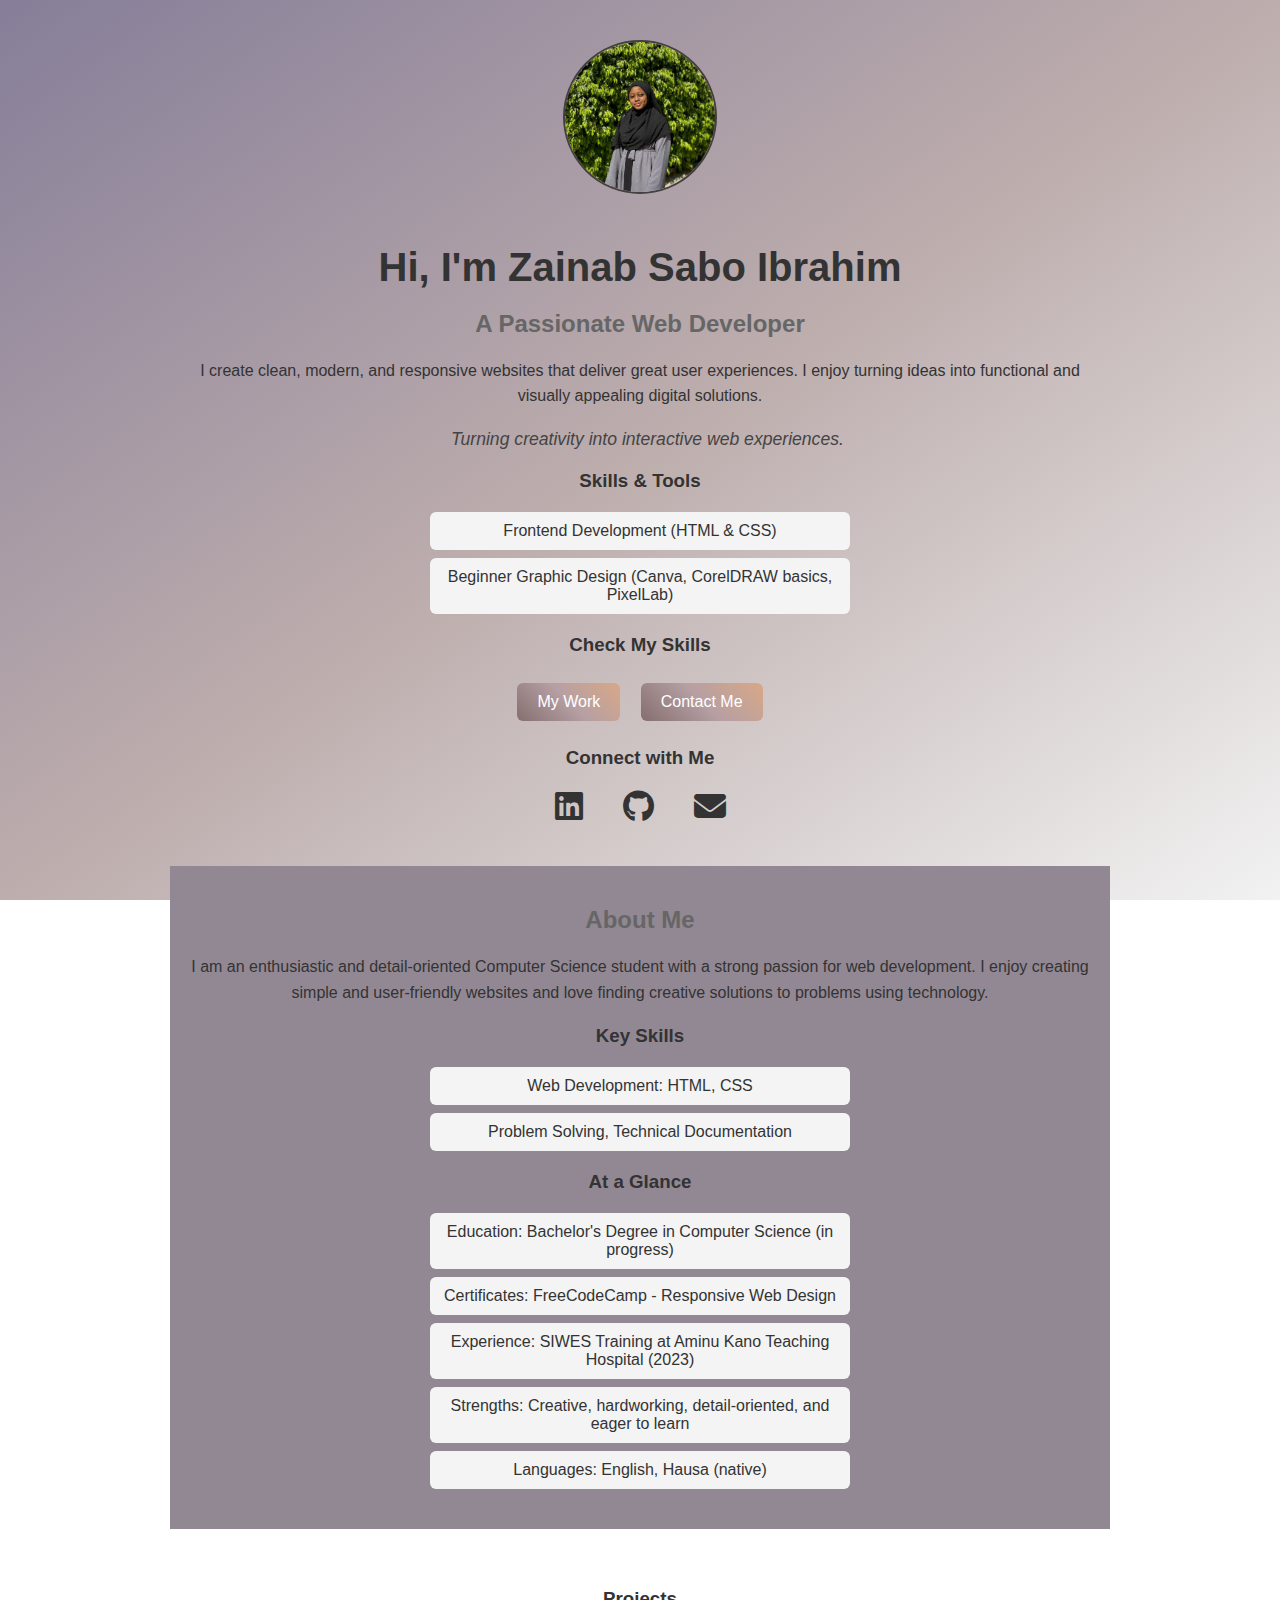
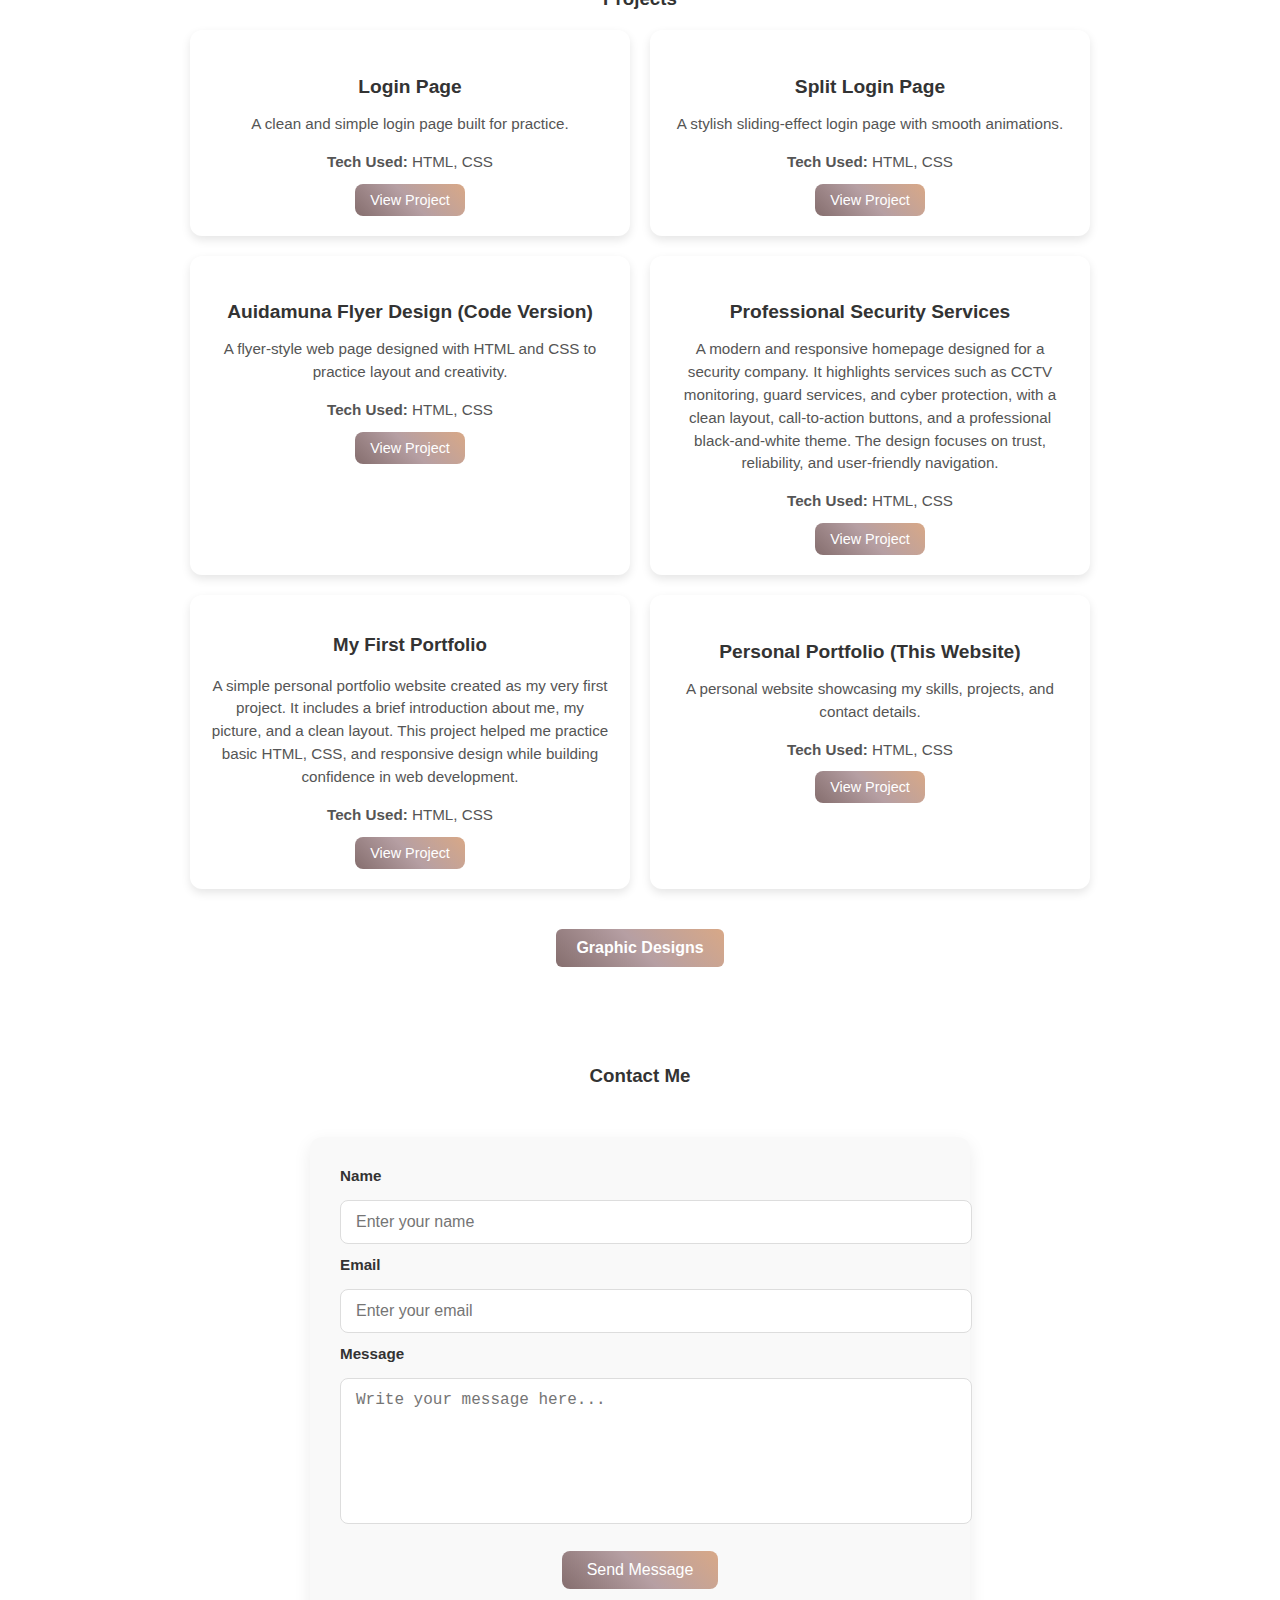
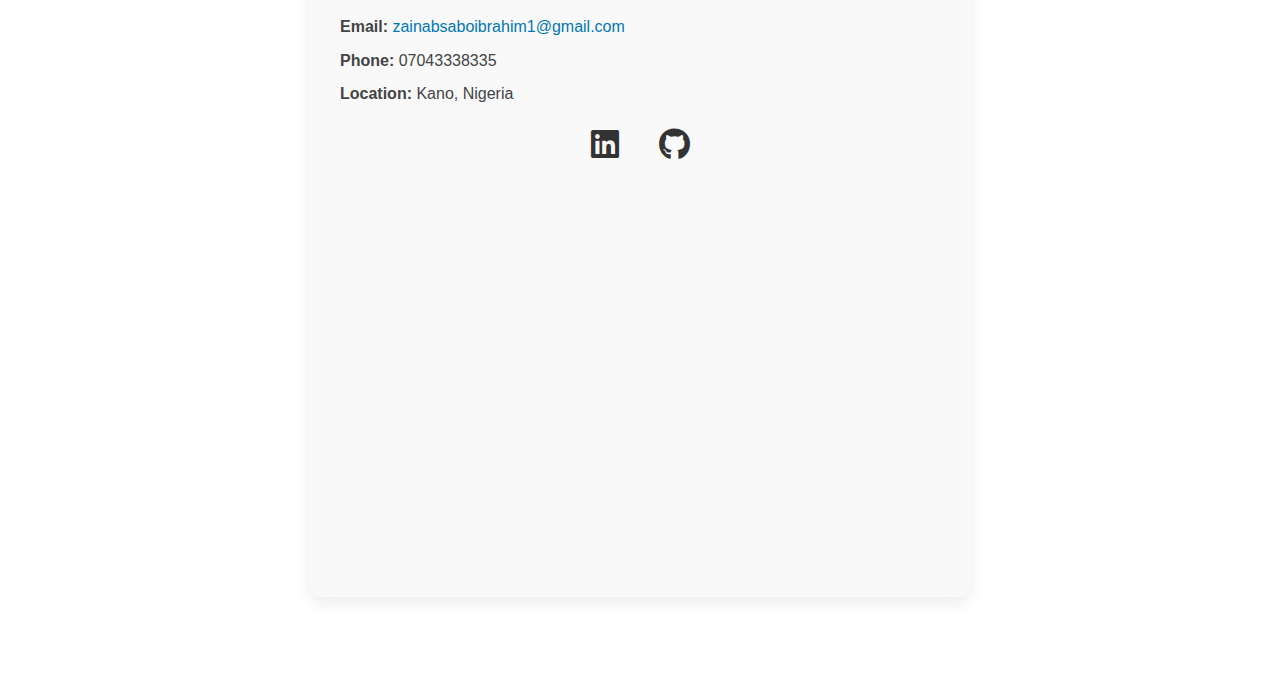
<file: index.html>
<!DOCTYPE html>
<html>
    <head>
        <title>
            Personal Portofolio
        </title>
        <meta charset="utf-8">
        <meta name="viewport" content="width=initial-width, initial-scale=1.0">
        <link rel="stylesheet" href="styles.css">
        <link rel="stylesheet" href="https://cdnjs.cloudflare.com/ajax/libs/font-awesome/6.5.0/css/all.min.css">

    </head>
    <body>
        <main>
            <section>
            <img src="images/My Picture.jpg" alt="Zainab Sabo Ibrahim" class="profile-img">
            <h1>Hi, I'm Zainab Sabo Ibrahim</h1>
            <h2>A Passionate Web Developer</h2>
            <p>I create clean, modern, and responsive websites that
            deliver great user experiences. I enjoy turning ideas into functional 
            and visually appealing digital solutions.</p>

            <blockquote>Turning creativity into interactive web experiences.</blockquote>

            <h3>Skills & Tools</h3>
            <ul>
                <li>Frontend Development (HTML & CSS)</li>
                <li>Beginner Graphic Design (Canva, CorelDRAW basics, PixelLab)</li>
            </ul>

            <h3>Check My Skills</h3>
            <a href="#work" class="btn">My Work</a>
            <a href="contact.html" class="btn">Contact Me</a>
            

            <h3>Connect with Me</h3>
            <div class="social-links">
                <a href="https://www.linkedin.com/in/zainab-sabo-ibrahim-6a1b7b295/" target="_blank"><i class="fab fa-linkedin"></i></a>
                <a href="https://github.com/ZainabSabo" target="_blank"><i class="fab fa-github"></i></a>
                <a href="https://mail.google.com/mail/?view=cm&fs=1&to=zainabsaboibrahim1@gmail.com"><i class="fas fa-envelope"></i></a>
            </div>
            </section>

           
<section class="about">
  <h2>About Me</h2>
  <p>I am an enthusiastic and detail-oriented Computer Science student with a strong passion for web development. 
     I enjoy creating simple and user-friendly websites and love finding creative solutions to problems using technology.</p>

  <h3>Key Skills</h3>
  <ul>
    <li>Web Development: HTML, CSS</li>
    <li>Problem Solving, Technical Documentation</li>
  </ul>

  <h3>At a Glance</h3>
  <ul>
    <li>Education: Bachelor's Degree in Computer Science (in progress)</li>
    <li>Certificates: FreeCodeCamp - Responsive Web Design</li>
    <li>Experience: SIWES Training at Aminu Kano Teaching Hospital (2023)</li>
    <li>Strengths: Creative, hardworking, detail-oriented, and eager to learn</li>
    <li>Languages: English, Hausa (native)</li>
  </ul>


</section>



</section>
            <section id="work"><h3>Projects</h3>
<div class="projects">

  <div class="project">
    <h4>Login Page</h4>
    <p>A clean and simple login page built for practice.</p>
    <p><strong>Tech Used:</strong> HTML, CSS</p>
    <a href="https://zainabsabo.github.io/LoginPage/" target="_blank">View Project</a>
  </div>

  <div class="project">
    <h4>Split Login Page</h4>
    <p>A stylish sliding-effect login page with smooth animations.</p>
    <p><strong>Tech Used:</strong> HTML, CSS</p>
    <a href="https://zainabsabo.github.io/split-login-page/" target="_blank">View Project</a>
  </div>

  <div class="project">
    <h4>Auidamuna Flyer Design (Code Version)</h4>
    <p>A flyer-style web page designed with HTML and CSS to practice layout and creativity.</p>
    <p><strong>Tech Used:</strong> HTML, CSS</p>
    <a href="https://zainabsabo.github.io/Real-Estate/" target="_blank">View Project</a>
  </div>

  <div class="project">
  <h4>Professional Security Services</h4>
  <p>
    A modern and responsive homepage designed for a security company.  
    It highlights services such as CCTV monitoring, guard services, and cyber protection,  
    with a clean layout, call-to-action buttons, and a professional black-and-white theme.  
    The design focuses on trust, reliability, and user-friendly navigation.
  </p>
  <p><strong>Tech Used:</strong> HTML, CSS</p>
  <a href="https://zainabsabo.github.io/professional-security/" target="_blank">View Project</a>
  </div>

  <div class="project">
  <h3>My First Portfolio</h3>
  <p>
    A simple personal portfolio website created as my very first project.  
    It includes a brief introduction about me, my picture, and a clean layout.  
    This project helped me practice basic HTML, CSS, and responsive design while  
    building confidence in web development.
  </p>
  <p><strong>Tech Used:</strong> HTML, CSS</p>
    <a href="https://zainabsabo.github.io/My-Portfolio/" target="_blank">View Project</a>
  </div>

  <div class="project">
    <h4>Personal Portfolio (This Website)</h4>
    <p>A personal website showcasing my skills, projects, and contact details.</p>
    <p><strong>Tech Used:</strong> HTML, CSS</p>
    <a href="#" target="_blank">View Project</a>
  </div>

  <div class="projects-button">
  <a href="graphics.html" class="btn-centered">Graphic Designs</a>
  </div>

</div>
</section>
            <section><h3>Contact Me</h3>

<div class="contact-container">
  
 
  <div class="contact-form">
    <form action="https://formspree.io/f/xyznjgwo" method="POST">
      <label for="name">Name</label>
      <input type="text" id="name" name="name" placeholder="Enter your name" required>

      <label for="email">Email</label>
      <input type="email" id="email" name="email" placeholder="Enter your email" required>

      <label for="message">Message</label>
      <textarea id="message" name="message" placeholder="Write your message here..." required></textarea>

      <button type="submit">Send Message</button>
    </form>
  </div>

  
  <div class="contact-info">
    <p><strong>Email:</strong> <a href="https://mail.google.com/mail/?view=cm&fs=1&to=zainabsaboibrahim1@gmail.com">
    zainabsaboibrahim1@gmail.com</a></p>
    <p><strong>Phone:</strong> 07043338335</p>
    <p><strong>Location:</strong> Kano, Nigeria</p>

    <div class="social-links">
  <a href="https://www.linkedin.com/in/zainab-sabo-ibrahim-6a1b7b295/" target="_blank">
    <i class="fab fa-linkedin"></i>
  </a>
  <a href="https://github.com/ZainabSabo" target="_blank">
    <i class="fab fa-github"></i>
  </a>
</div>

     
    </div>
  </div>

</div>
</section>
        </main>
    </body>
</html>
</file>
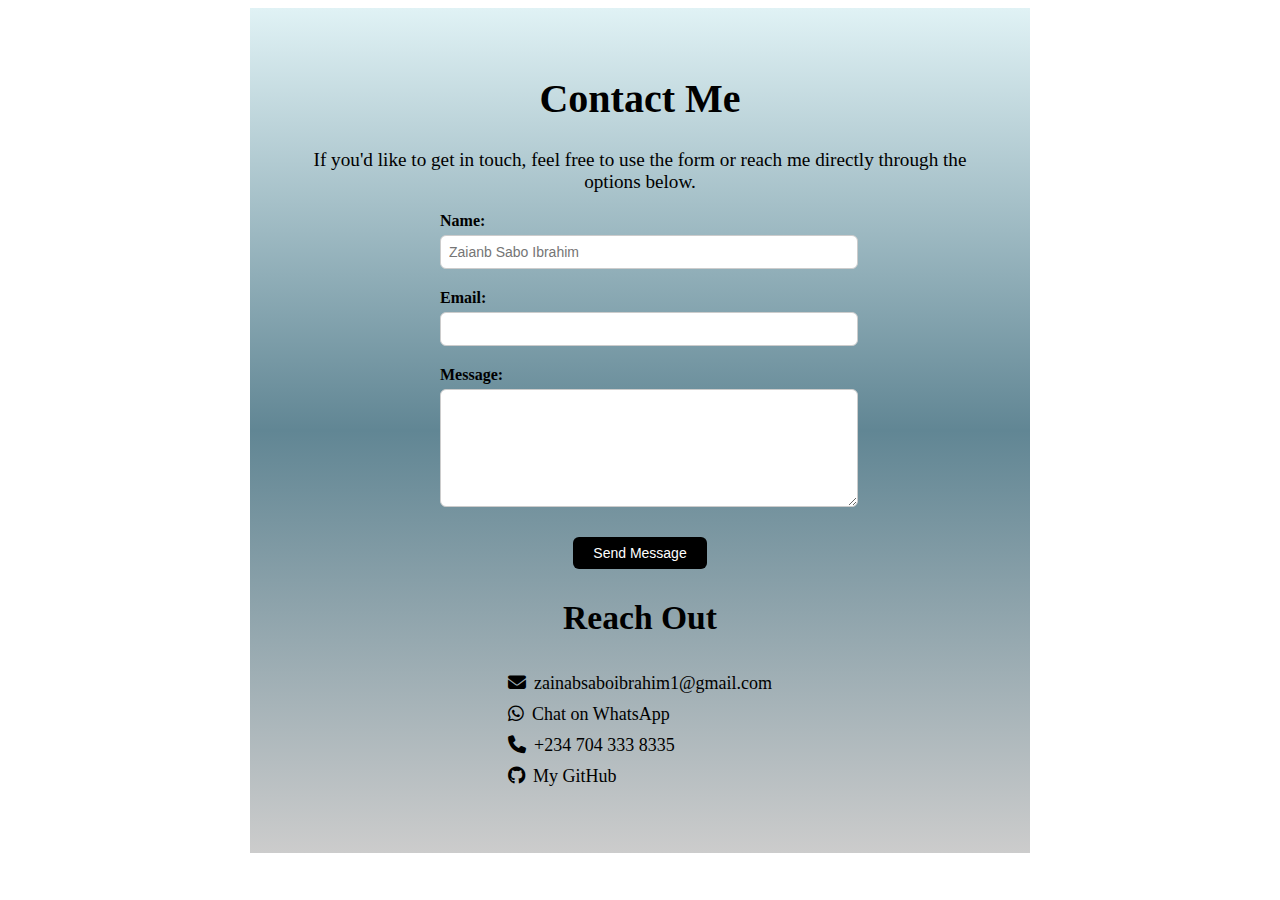
<file: contact.html>
<!DOCTYPE html>
<html lang="en">
<head>
  <meta charset="UTF-8">
  <meta name="viewport" content="width=device-width, initial-scale=1.0">
  <title>Contact Me</title>
  <link rel="stylesheet" href="contact.css">
  <link rel="stylesheet" href="https://cdnjs.cloudflare.com/ajax/libs/font-awesome/6.5.0/css/all.min.css">
</head>
<body>

  <section class="contact-page">
    <h1>Contact Me</h1>
    <p>If you'd like to get in touch, feel free to use the form or reach me directly through the options below.</p>

    
    <form action="https://formspree.io/f/xyznjgwo" method="POST" class="contact-form">
      
      <div class="form-group">
        <label for="name">Name:</label>
        <input type="text" id="name" name="name" placeholder="Zaianb Sabo Ibrahim">
      </div>

      <div class="form-group">
        <label for="email">Email:</label>
        <input type="email" id="email" name="email" required>
      </div>

      <div class="form-group">
        <label for="message">Message:</label>
        <textarea id="message" name="message" required></textarea>
      </div>

      <button type="submit"> Send Message</button>
    </form>

    <div class="contact-options">
      <h2>Reach Out</h2>
      <ul>
        <li>
          <i class="fa-solid fa-envelope"></i>
          <a href="https://mail.google.com/mail/?view=cm&fs=1&to=zainabsaboibrahim1@gmail.com">zainabsaboibrahim1@gmail.com</a>
        </li>
        <li>
          <i class="fa-brands fa-whatsapp"></i>
          <a href="https://wa.link/i3mc89" target="_blank">Chat on WhatsApp</a>
        </li>
        <li>
            <i class="fa-solid fa-phone"></i>
            +234 704 333 8335
        </li>
        <li>
          <i class="fa-brands fa-github"></i>
          <a href="https://github.com/ZainabSabo" target="_blank">My GitHub</a>
        </li>
      </ul>
    </div>
  </section>

</body>
</html>
</file>
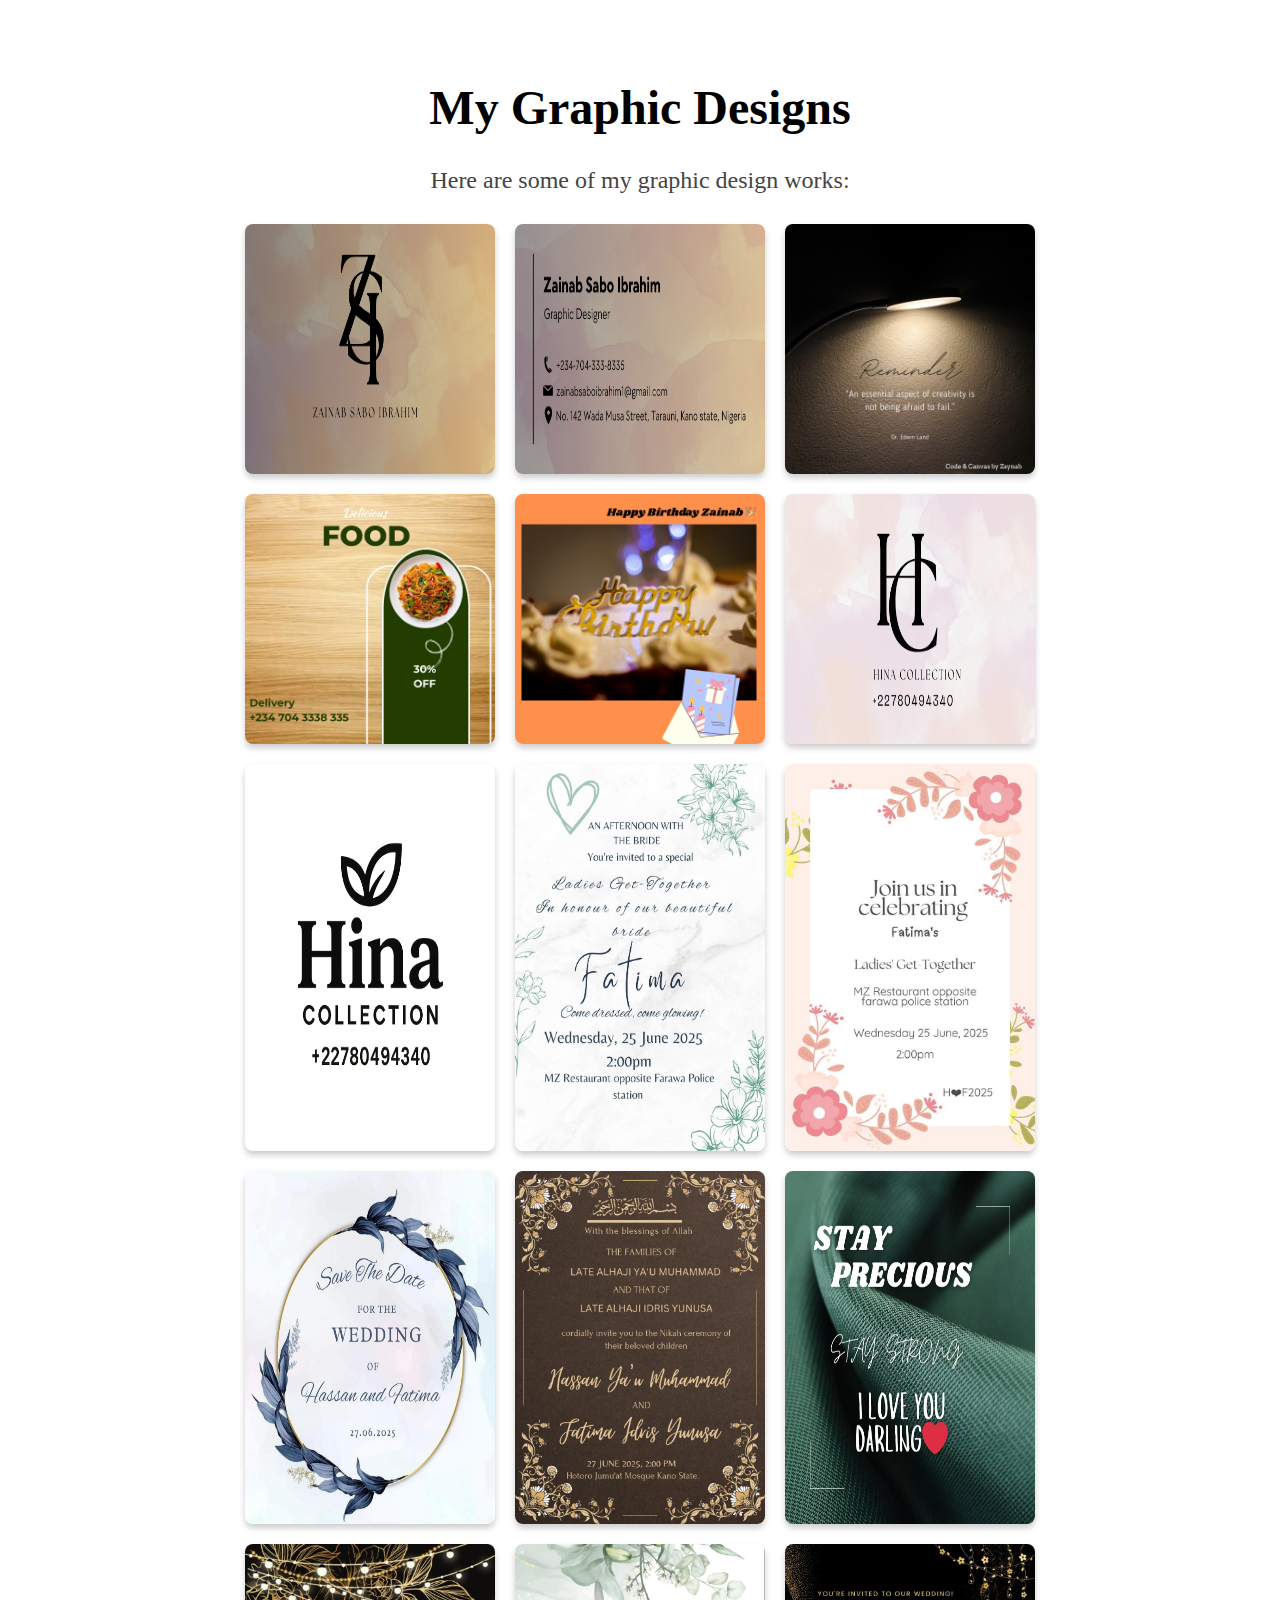
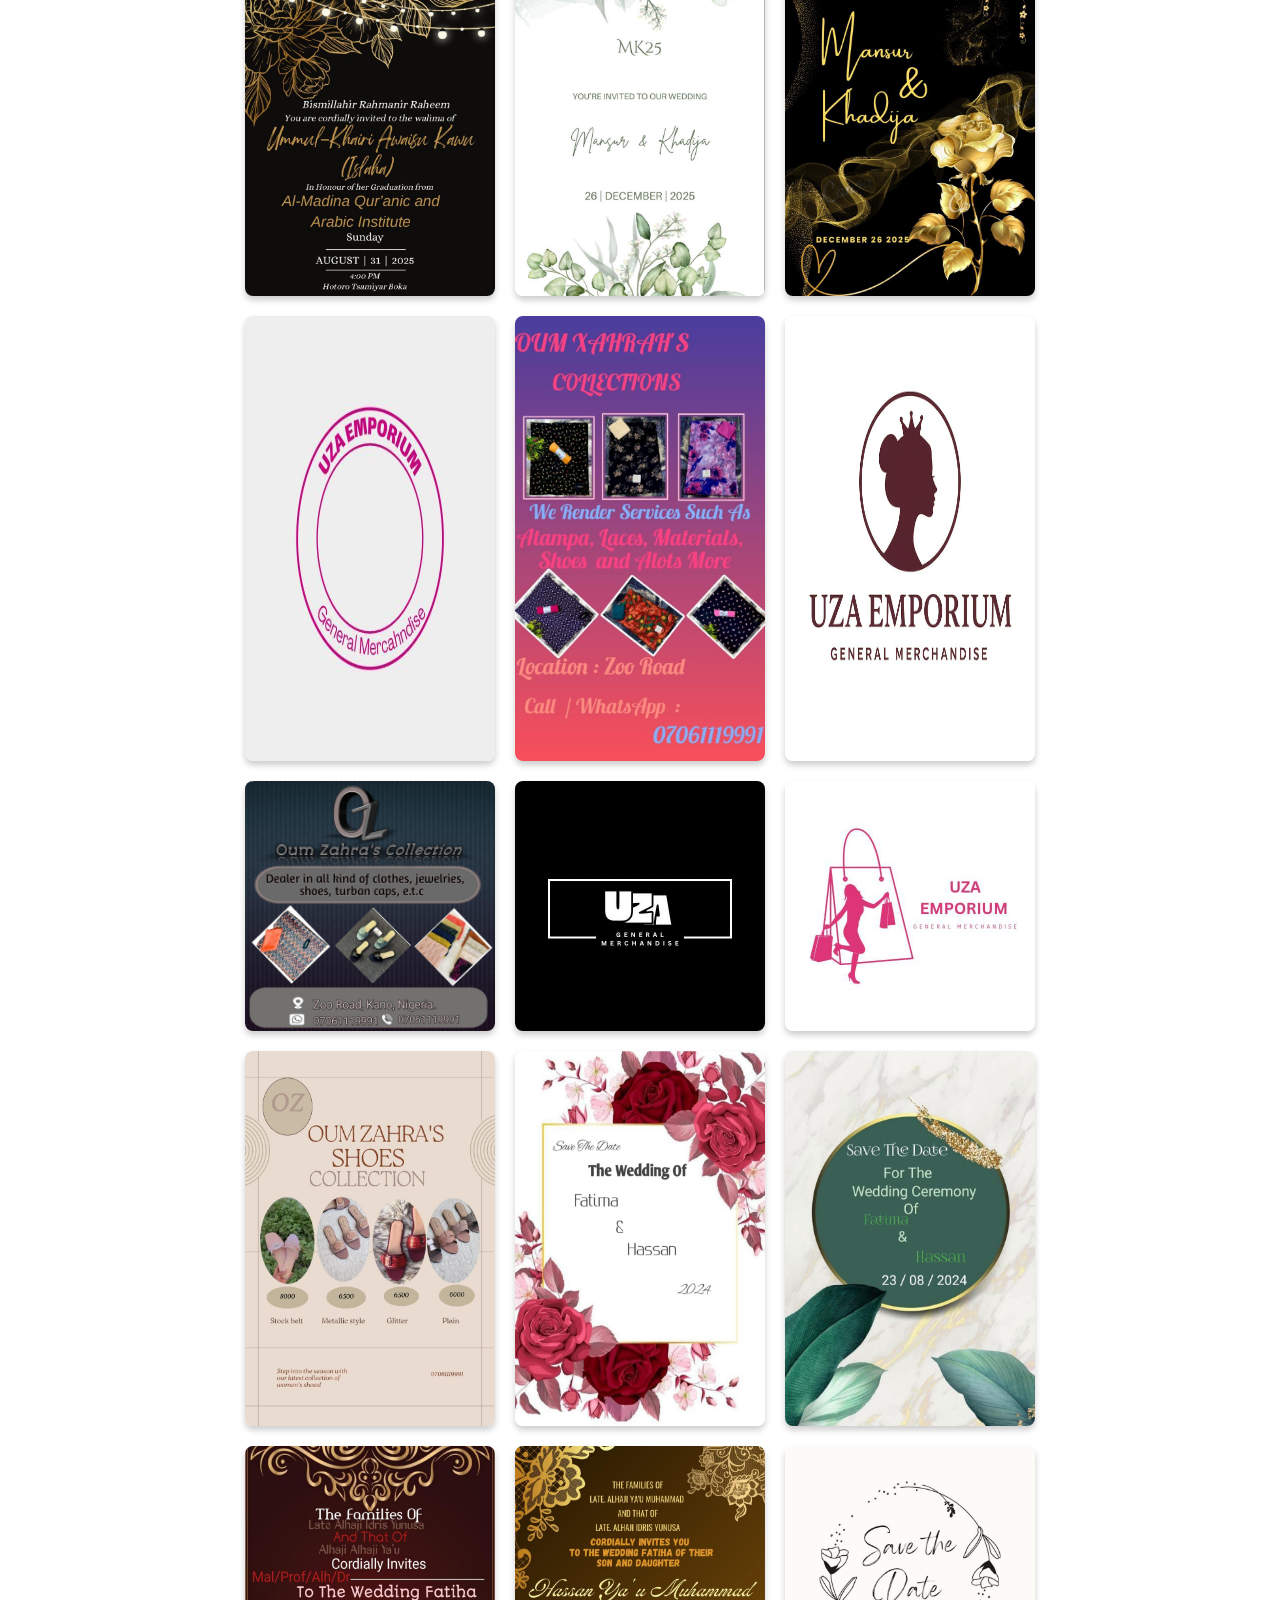
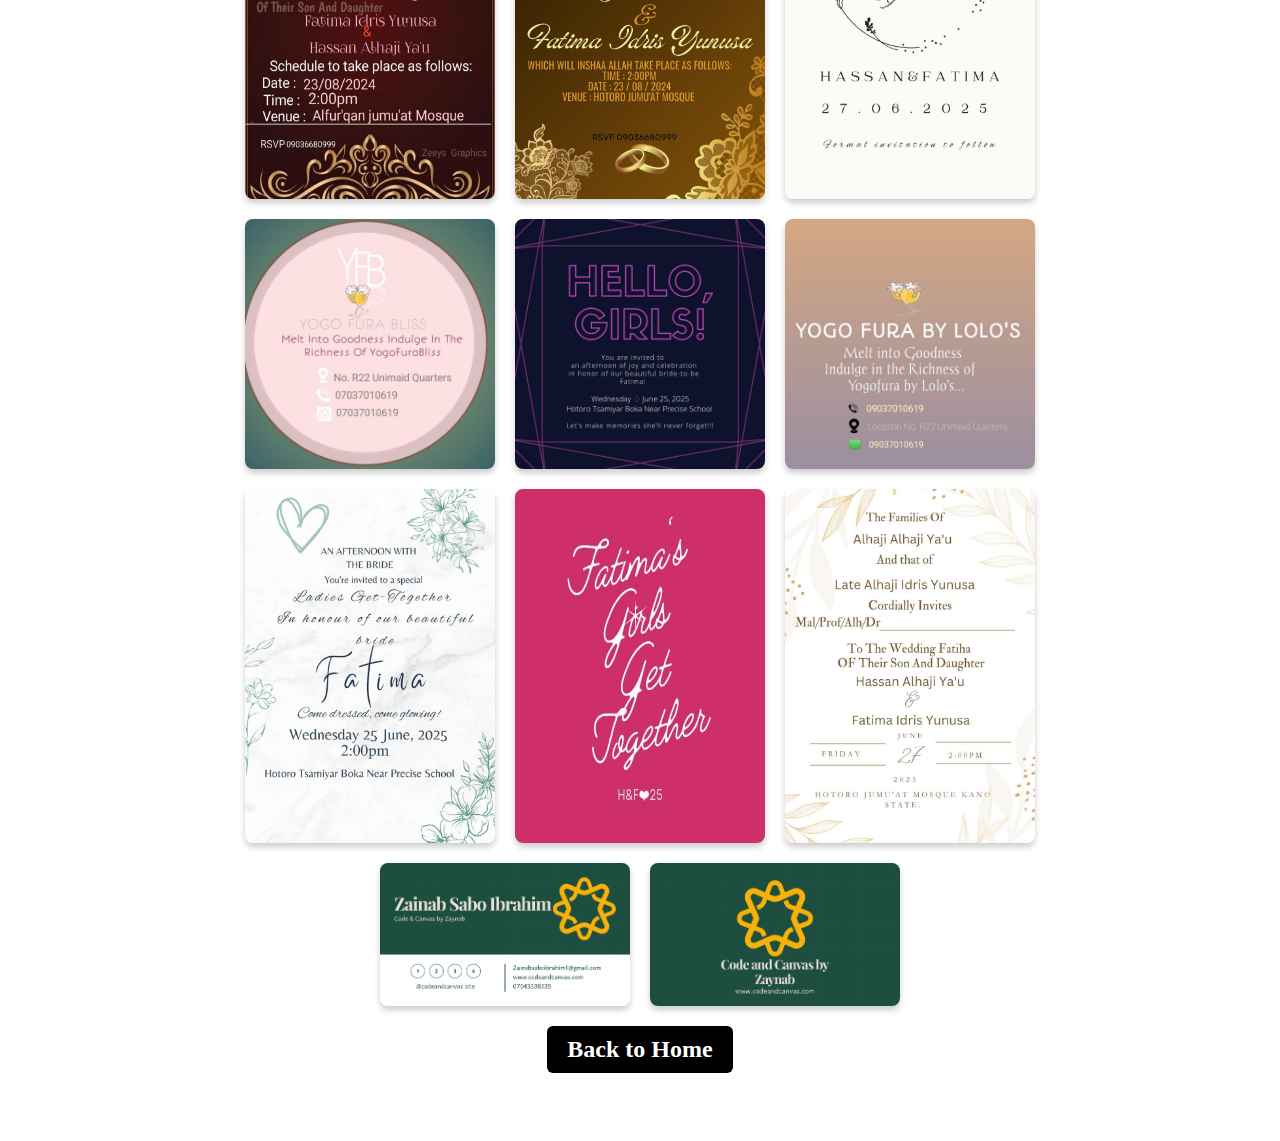
<file: graphics.html>
<!DOCTYPE html>
<html lang="en">
<head>
  <meta charset="UTF-8">
  <meta name="viewport" content="width=device-width, initial-scale=1.0">
  <title>Graphic Designs</title>
  <link rel="stylesheet" href="graphics.css">
</head>
<body>

  <section class="graphics-page">
    <h1>My Graphic Designs</h1>
    <p>Here are some of my graphic design works:</p>

    <div class="graphics-gallery">
      <img src="images/1.png" alt="Design 1">
      <img src="images/2.png" alt="Design 2">
      <img src="images/Black Modern Minimalist Reminder Instagram Post.png (1).PNG" alt="Design 3">
      <img src="images/food.jpg" alt="Design 4">
      <img src="images/Happy Birthday Zainab 🎉.PNG" alt="Design 5">
      <img src="images/Hina Collection Logo.png" alt="Design 6">
      <img src="images/Hina Collection.png" alt="Design 7">
      <img src="images/IMG-20250928-WA0060.jpg" alt="Design 8">
      <img src="images/IMG-20250928-WA0061.jpg" alt="Design 9">
      <img src="images/IMG-20250928-WA0062.jpg" alt="Design 10">
      <img src="images/IMG-20250928-WA0063.jpg" alt="Design 11">
      <img src="images/IMG-20250928-WA0064.jpg" alt="Design 12">
      <img src="images/IMG-20250928-WA0065.jpg" alt="Design 13">
      <img src="images/IMG-20250928-WA0068.jpg" alt="Design 14">
      <img src="images/IMG-20250928-WA0069.jpg" alt="Design 15">
      <img src="images/IMG-20250928-WA0070.jpg" alt="Design 16">
      <img src="images/IMG-20250928-WA0071.jpg" alt="Design 17">
      <img src="images/IMG-20250928-WA0072.jpg" alt="Design 18">
      <img src="images/IMG-20250928-WA0073.jpg" alt="Design 19">
      <img src="images/IMG-20250928-WA0074.jpg" alt="Design 20">
      <img src="images/IMG-20250928-WA0075.jpg" alt="Design 21">
      <img src="images/IMG-20250928-WA0076.jpg" alt="Design 22">
      <img src="images/IMG-20250928-WA0119.jpg" alt="Design 23">
      <img src="images/IMG-20250928-WA0120.jpg" alt="Design 24">
      <img src="images/IMG-20250928-WA0121.jpg" alt="Design 25">
      <img src="images/IMG-20250928-WA0122.jpg" alt="Design 26">
      <img src="images/IMG-20250928-WA0123.jpg" alt="Design 27">
      <img src="images/IMG-20250928-WA0124.jpg" alt="Design 28">
      <img src="images/IMG-20250928-WA0125.jpg" alt="Design 29">
      <img src="images/IMG-20250928-WA0126.jpg" alt="Design 30">
      <img src="images/IMG-20250928-WA0128.jpg" alt="Design 31">
      <img src="images/IMG-20250928-WA0129.jpg" alt="Design 32">
      <img src="images/IMG-20250928-WA0130.jpg" alt="Design 33">
      <img src="images/Zainab Sabo Ibrahim - 1.PNG" alt="Design 34">
      <img src="images/Zainab Sabo Ibrahim - 2.PNG" alt="Design 35">
    </div>

    <a href="index.html" class="btn">Back to Home</a>
  </section>

</body>
</html>
</file>
<file: styles.css>
body {
  margin: 0;
  font-family: Arial, sans-serif;
  background: linear-gradient(to bottom right, #867e99, #bdadad, #f2f2f2);
  background-attachment: fixed;
  color: #333;
}
section {
  max-width: 900px;
  margin: 0 auto;
  padding: 40px 20px;
  text-align: center;
  font-family: Arial, sans-serif;
  color: #333;
}

.profile-img {
  width: 150px;
  height: 150px;
  border-radius: 50%; 
  object-fit: cover; 
  margin-bottom: 20px;
  border: #444040 solid 2px; 
}

section h1 {
  font-size: 2.5rem;
  margin-bottom: 10px;
}

section h2 {
  font-size: 1.5rem;
  color: #666;
  margin-bottom: 20px;
}

section p {
  font-size: 1rem;
  line-height: 1.6;
  margin-bottom: 20px;
}

blockquote {
  font-style: italic;
  font-size: 1.1rem;
  color: #444;
  margin: 20px auto;
  padding-left: 15px;
  max-width: 600px;
}

ul {
  list-style: none;
  padding: 0;
  margin: 20px 0;
}

ul li {
  background: #f4f4f4;
  margin: 8px auto;
  padding: 10px;
  border-radius: 6px;
  max-width: 400px;
}

.btn {
  display: inline-block;
  background: linear-gradient(45deg, #856e6e, #b69fa3, #d8a887);
  color: white;
  text-decoration: none;
  padding: 10px 20px;
  margin: 8px;
  border-radius: 6px;
  transition: background 0.3s;
}

.btn:hover {
 background: linear-gradient(45deg, #ff6b6b, #f94d6a, #ff9a56);
}

.social-links {
  margin-top: 20px;
}

.social-links a {
  margin: 0 10px;
  font-size: 28px;
  color: black;
  transition: color 0.3s;
}

.social-links a:hover {
  color: #4CAF50; 
}

.about {
  background: #928894;
  padding: 20px;
  overflow-y: auto;
}

.about ul {
  list-style-type: none;
  padding: 0;
}

.about button {
  background: #657077;
  border: none;
  padding: 10px 20px;
  margin-top: 10px;
  border-radius: 5px;
}

.about button a {
  color: white;
  text-decoration: none;
  font-weight: bold;
}

.about button:hover {
  background: #005fa3;
}

.projects {
  display: grid;
  grid-template-columns: repeat(2, 1fr); 
  gap: 20px;
  margin-top: 20px;
}

.project {
  background: #ffffff;
  padding: 20px;
  border-radius: 12px;
  box-shadow: 0 4px 10px rgba(0, 0, 0, 0.1);
  transition: transform 0.3s ease, box-shadow 0.3s ease;
}

.project h4 {
  margin-bottom: 10px;
  font-size: 1.2rem;
  color: #333;
}

.project p {
  font-size: 0.95rem;
  color: #555;
  margin-bottom: 10px;
  line-height: 1.5;
}

.project a {
  display: inline-block;
  text-decoration: none;
   background: linear-gradient(45deg, #856e6e, #b69fa3, #d8a887);
  color: white;
  padding: 8px 15px;
  border-radius: 8px;
  font-size: 0.9rem;
  transition: background 0.3s ease;
}

.project a:hover {
  background: #233a53;
}

.project:hover {
  transform: translateY(-5px);
  box-shadow: 0 8px 20px rgba(0, 0, 0, 0.15);
}

.contact{
  width: 90%;
}
.contact-container {
  max-width: 600px;
  margin: 50px auto;
  padding: 30px;
  background: #f9f9f9;
  border-radius: 12px;
  box-shadow: 0 6px 18px rgba(0,0,0,0.08);
  text-align: left;
  height: 1000px;
}

.contact-form form {
  display: flex;
  flex-direction: column;
  gap: 12px;
}

.contact-form label {
  font-weight: 600;
  font-size: 0.95rem;
  margin-bottom: 4px;
  color: #333;
}

.contact-form input,
.contact-form textarea {
  padding: 12px 15px;
  border: 1px solid #ddd;
  border-radius: 8px;
  font-size: 1rem;
  outline: none;
  transition: 0.3s ease;
  width: 100%;
}

.contact-form textarea {
  resize: none;
  height: 120px;
}

.contact-form input:focus,
.contact-form textarea:focus {
  border-color: #0077b6;
  box-shadow: 0 0 8px rgba(0, 119, 182, 0.2);
}

.contact-form button {
  margin-top: 15px;
  background: linear-gradient(45deg, #856e6e, #b69fa3, #d8a887);
  color: #fff;
  padding: 10px 25px;
  border: none;
  border-radius: 8px;
  font-size: 1rem;
  cursor: pointer;
  transition: 0.3s ease;
  width: auto;
  align-self: center; 
}

.contact-form button:hover {
  background: #005f87;
}

.contact-info {
  margin-top: 25px;
  color: #444;
  font-size: 1rem;
  text-align: left;
}

.contact-info p {
  margin: 8px 0;
}

.contact-info a {
  color: #0077b6;
  text-decoration: none;
}

.contact-info a:hover {
  text-decoration: underline;
}

.social-links {
  margin-top: 20px;
  display: flex;
  justify-content: center; 
  gap: 20px;
}

.social-links a {
  font-size: 2rem; 
  color: #333;
  transition: 0.3s ease;
}

.social-links a:hover {
  color: #0077b6;
}

.projects-button {
  grid-column: 1 / -1;   
  display: flex;          
  justify-content: center; 
  margin-top: 20px;
}

.btn-centered {
   background: linear-gradient(45deg, #856e6e, #b69fa3, #d8a887);
  color: white;
  padding: 10px 20px;
  border-radius: 6px;
  text-decoration: none;
  font-weight: bold;
  display: inline-flex;     
  align-items: center;
  gap: 6px;                 
  transition: background 0.3s;
}

.btn-centered:hover {
  background: gray;
}

.grid-layout {
  display: grid;
  grid-template-columns: repeat(2, 1fr);
  grid-template-rows: repeat(2, auto);
  gap: 20px;
  padding: 40px;
  max-width: 1200px;
  margin: 0 auto;
}

.grid-layout section {
  background: #f9f9f9;
  border-radius: 15px;
  box-shadow: 0 4px 10px rgba(0, 0, 0, 0.1);
  padding: 25px;
  transition: transform 0.3s ease, box-shadow 0.3s ease;
}

.grid-layout section:hover {
  transform: translateY(-5px);
  box-shadow: 0 6px 20px rgba(0, 0, 0, 0.15);
}

@media (max-width: 768px) {
  .grid-layout {
    grid-template-columns: 1fr;
  }
  .card {
  background: #f8f9fa;
  padding: 20px;
  border-radius: 8px;
  text-align: center;
  box-shadow: 0 2px 5px rgba(0,0,0,0.1);
}

}
</file>
<file: contact.css>
.contact-page {
  max-width: 700px;
  margin: 0 auto;
  padding: 40px;
  text-align: center;
  background: linear-gradient(to bottom, #e0f2f5, #618694, #ccc);
}

.contact-form {
  display: flex;
  flex-direction: column;
  align-items: center;   
  gap: 20px;
  margin-bottom: 30px;
}

.form-group {
  display: flex;
  flex-direction: column;
  width: 100%;             
  max-width: 400px;        
  text-align: left;        
  gap: 5px;
}

.contact-form input,
.contact-form textarea {
  width: 100%;             
  padding: 8px;
  border: 1px solid #ccc;
  border-radius: 6px;
  font-size: 14px;
}

.contact-form textarea {
  min-height: 100px;
  resize: vertical;
}

.contact-form button {
  background: black;
  color: white;
  padding: 8px 20px;
  border: none;
  border-radius: 6px;
  cursor: pointer;
  font-size: 14px;
  display: inline-flex;
  align-items: center;
  gap: 6px;
  width: auto;               
  margin: 10px auto 0 auto;  
}

.contact-form button:hover {
  background: rgb(131, 149, 156);
}

.contact-options {
  text-align: center;     
  margin-top: 30px;
}

.contact-options ul {
  list-style: none;
  padding: 0;
  display: inline-block;   
  text-align: left;       
}

.contact-options li {
  margin: 10px 0;
  font-size: 18px;
  display: flex;          
  align-items: center;
  gap: 8px;                
}

.contact-options a {
  text-decoration: none; 
  color: black;           
  margin-left: 0;         
  transition: color 0.3s; 
}

.contact-options a:hover {
  color: gray;            
}

h1{
  font-size: 2.5rem;
}

.contact-options h2{
  font-size: 2.1rem;
  margin-bottom: 10px;
}

.form-group label{
  font-weight: bold;
}

.contact-page p{
  font-size: 1.2rem;
}
</file>
<file: graphics.css>
.graphics-page {
  max-width: 900px;
  margin: 0 auto;
  padding: 40px;
  text-align: center;
  font-size: 1.5rem;
}

.graphics-page p{
  color:#444;
}

.graphics-gallery {
  display: flex;
  flex-wrap: wrap;
  justify-content: center;
  gap: 20px;
  margin-top: 30px;
}

.graphics-gallery img {
  width: 250px;
  height: auto;
  border-radius: 8px;
  box-shadow: 0 4px 6px rgba(0,0,0,0.2);
  transition: transform 0.3s;
}

.graphics-gallery img:hover {
  transform: scale(1.05);
}

.btn {
  background: black;
  color: white;
  padding: 10px 20px;
  border-radius: 6px;
  text-decoration: none;
  font-weight: bold;
  display: inline-block;
  margin: 20px 0;
  transition: background 0.3s;
}

.btn:hover {
  background: gray;
}
</file>
